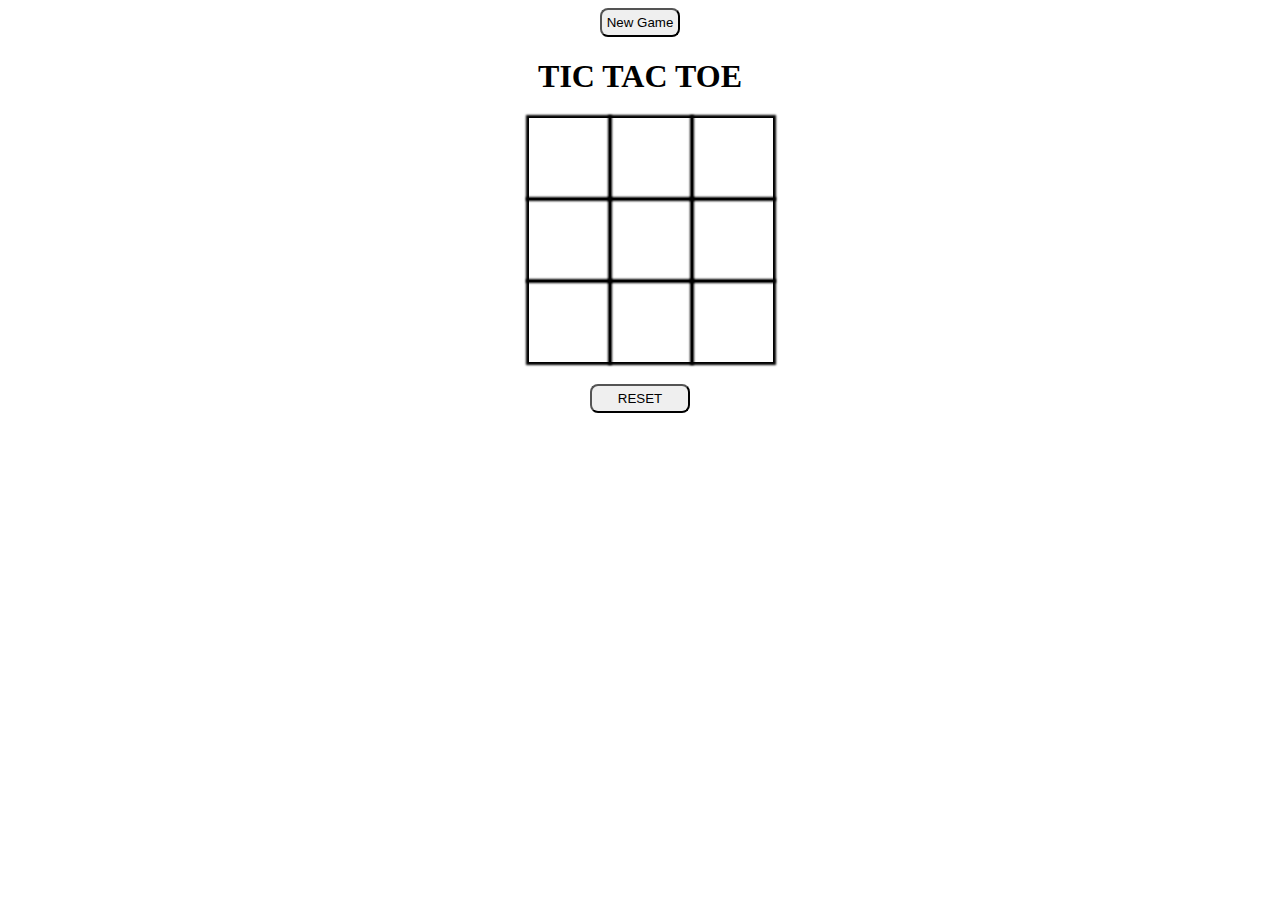
<file: new tic tac toe/index.html>
<!DOCTYPE html>
<html lang="en">
<head>
    <meta charset="UTF-8">
    <meta name="viewport" content="width=device-width, initial-scale=1.0">
    <title>Document</title>
    <link rel = "stylesheet"  href = "index.css">
</head>
<body>
    
    <div class="game-container">
        
        <button id = "new">New Game</button>
    <h1>TIC TAC TOE</h1>
    <div class = "cell-container">
        <div class = "cell" ></div>
        <div class = "cell" ></div>

        <div class = "cell"  ></div>

        <div class = "cell" ></div>

        <div class = "cell"  ></div>

        <div class = "cell" ></div>
        <div class = "cell"  ></div>

        <div class = "cell"  ></div>
        <div class = "cell" ></div>




    </div>
    <h1 id = "text"> </h1>
    <button id = "reset">RESET</button>
</div>
<h1 id = "winner"> </h1>

    <script src = "index.js"></script>
</body>
</html>
</file>
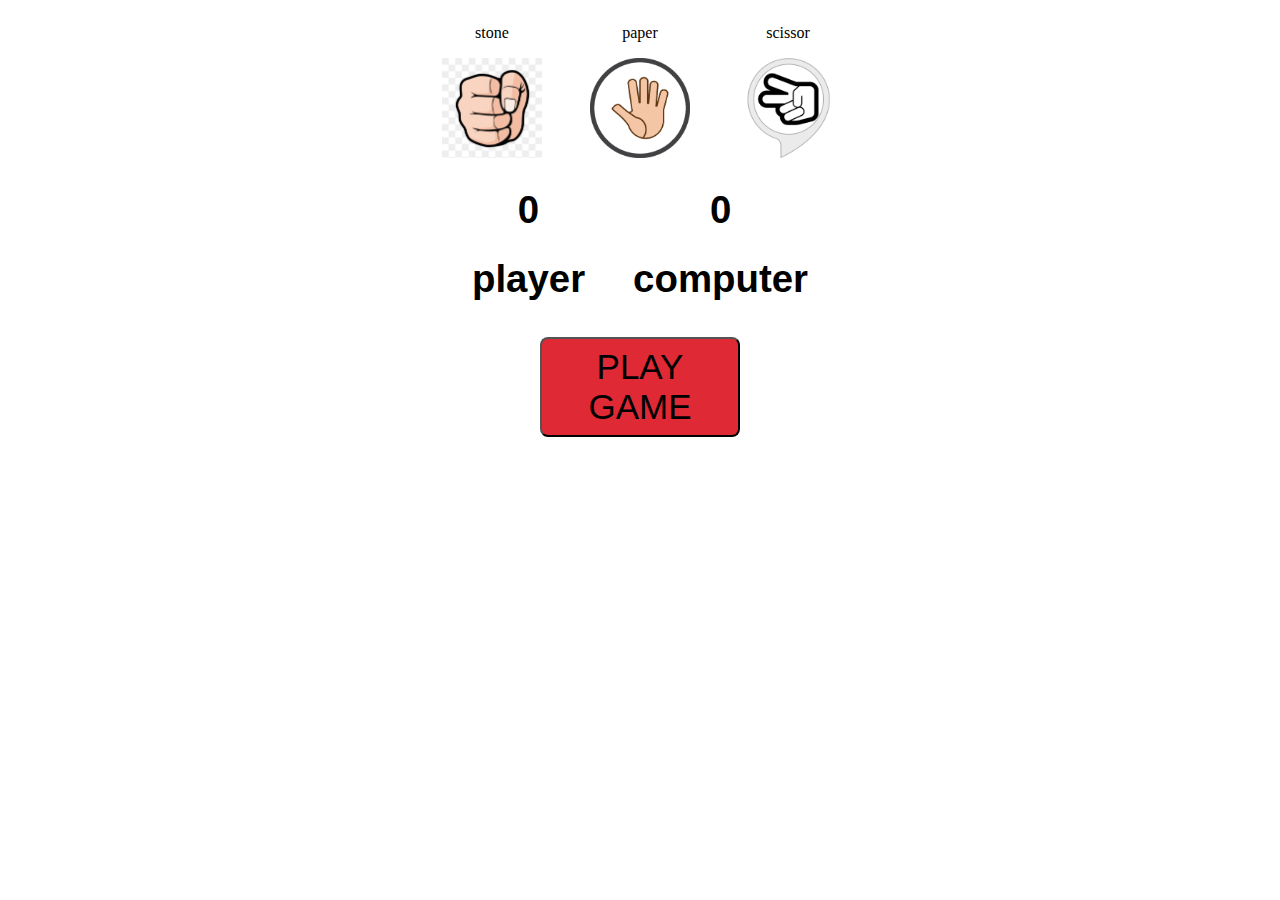
<file: stone paper scissor/index.html>
<!DOCTYPE html>
<html lang="en">
<head>
    <meta charset="UTF-8">
    <meta name="viewport" content="width=device-width, initial-scale=1.0">
    <title>Document</title>
</head>
<body>

    <style>


#main{

    display: flex;
    justify-content: center;

    gap:3rem;
    text-align: center;
}
        

.score-board{

    display: flex;
    justify-content: center;

    text-align: center;
    gap: 3rem;
    font-size: larger;

    font-family: 'Franklin Gothic Medium', 'Arial Narrow', Arial, sans-serif;
}


.choose:hover{

    background-color: salmon;
    border-radius: 50%;
    border:2px solid;
    padding: 5px;
    text-align: center;
   


}

.playgame{

    display: flex;
    justify-content: center;

  
    margin-top: 10px;

    

}

.playgame button{

    padding: 8px;
    width: 200px;
    font-size: 35px;
    border-radius: 8px;
    background-color: #DF2935;
    cursor: pointer;
}
.winnerdeclare{

    display: flex;
    justify-content: center;
}

.text{

    transition: all 0.3 ease
}

.text:hover{

    cursor:pointer;background-color: #DFA06E;

}
    </style>
    <div id = "main">

        <div id = >
            <p>stone</p>
            <img src = "stone.jpg" height = "100px" width="100px" class = "choose" id ="stone"/>
        </div>
        <div>
            <p>paper</p>
            <img src = "paper.png"  height = "100px" width="100px" class = "choose" id = "paper"/>
        </div>
        <div>
            <p>scissor</p>
            <img src = "scissor.png"   height = "100px" width="100px" class = "choose" id = "scissor"/>

        </div>

    </div>

    <div class=" score-board">
      <div class="score"> <h1 id = "user">0</h1>
       <h1>player</h1></div>
<div class = "score">

    <h1 id = "comp">0</h1>
    <h1>computer</h1>

    </div>
   
    </div>
    <div class = "playgame">
        <button id = "text" onclick="playbutton()">PLAY GAME</button>
    </div>
    <div  class = "winnerdeclare">
        <h1 id = ></h1>
    </div>
   

    <script src = " index.js"></script>
    
</body>
</html>
</file>
<file: new tic tac toe/index.css>
.cell-container{

    display: grid;
    grid-template-columns:repeat(3,auto) ;
    width: 225px;
    margin: auto;
  
   
}


.cell {
    
    border: 1px solid black;  
  height:80px;
  width: 80px;  
  box-shadow: 0 0 2px 2px ;
  font-size: 50PX;
  line-height: 75PX;
  }

  h1{

    text-align: center;
  }



  #reset{
width: 100px;
text-align: center;
margin: auto;

  }


  .game-container{

    text-align: center;
  }



  .game-container BUTTON{
    padding:5px;
    border-radius: 8px;

  }

  #new-btn{

    padding: 7px;
    margin:10px;
    border-radius: 7px;
  }
</file>
